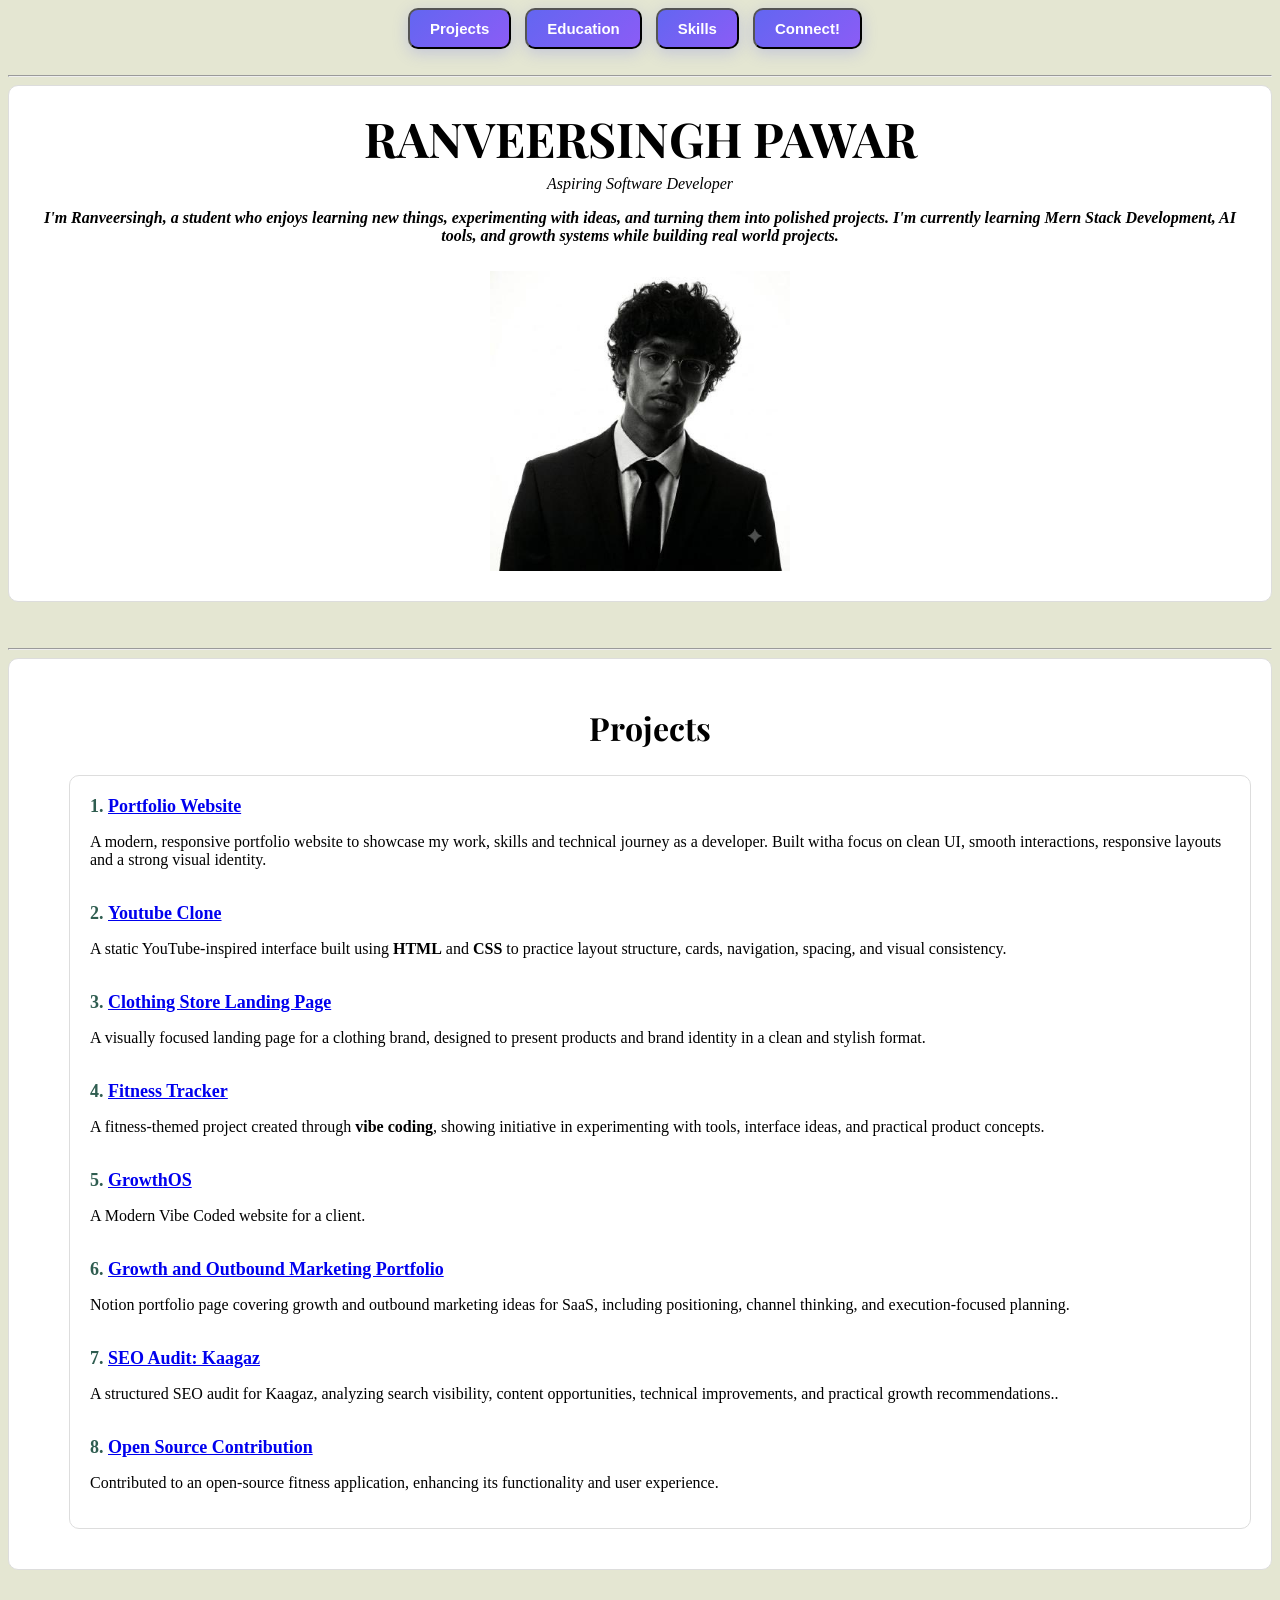
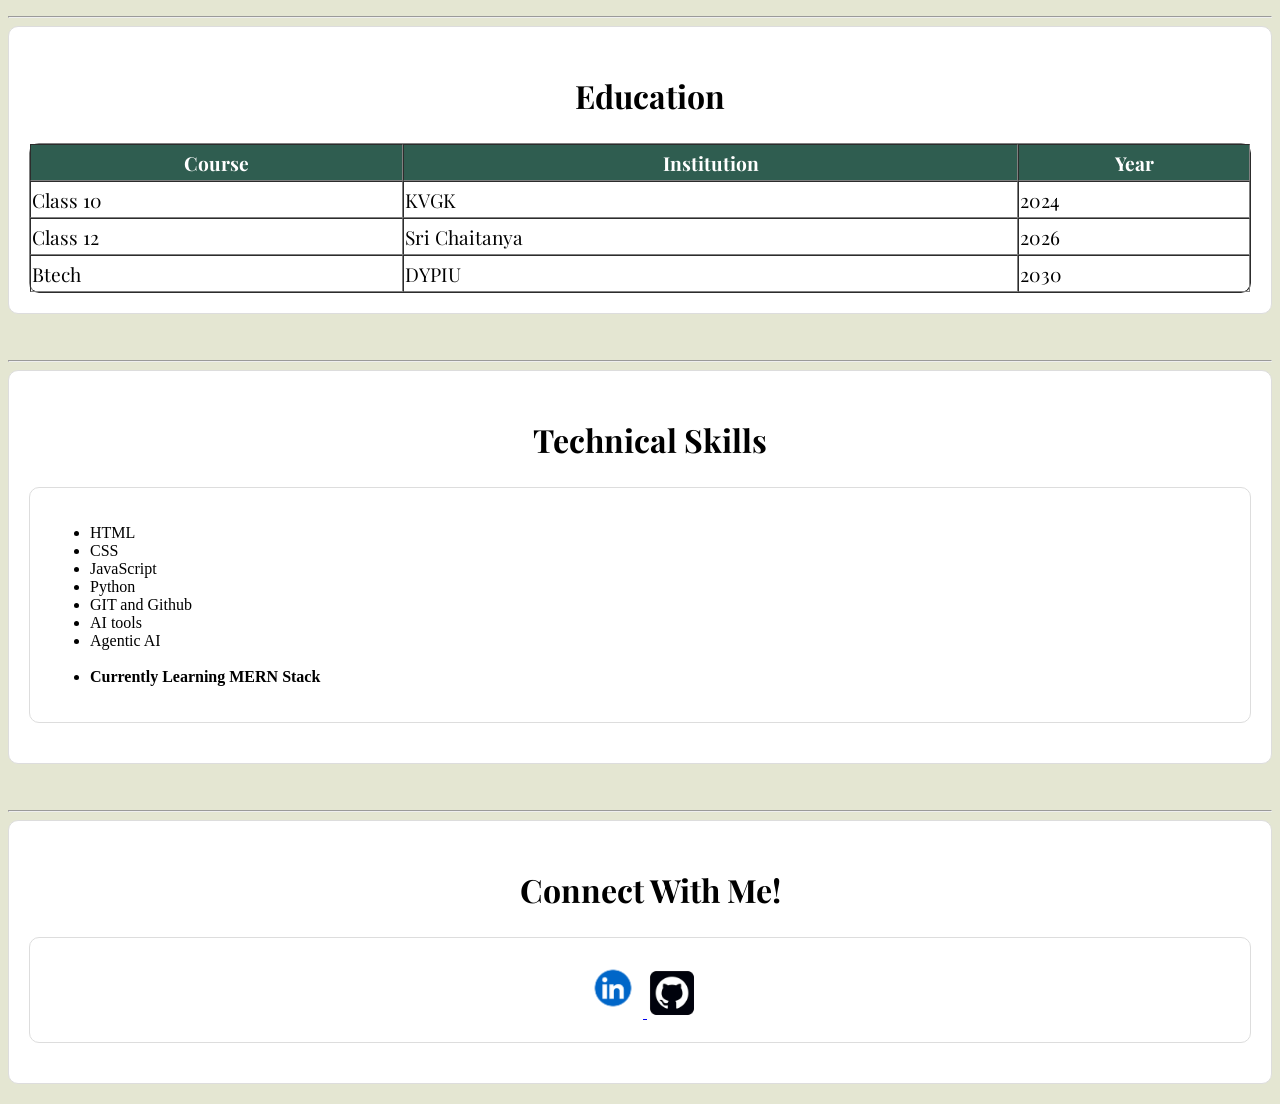
<file: index.html>
<!DOCTYPE html>
<html lang="en">
<head>
    <meta charset="UTF-8">
    <meta name="viewport" content="width=device-width, initial-scale=1.0">
    <title>Ranveer</title>
    <link rel = "stylesheet" href="style.css">
<!-- Font  -->
    <link rel="preconnect" href="https://fonts.googleapis.com">
    <link rel="preconnect" href="https://fonts.gstatic.com" crossorigin>
    <link href="https://fonts.googleapis.com/css2?family=Playfair+Display:ital,wght@0,400..900;1,400..900&family=Roboto:wght@700&display=swap" rel="stylesheet">

    <link rel="preconnect" href="https://fonts.googleapis.com">
    <link rel="preconnect" href="https://fonts.gstatic.com" crossorigin>
    <link href="https://fonts.googleapis.com/css2?family=Archivo+Black&family=Playfair+Display:ital,wght@0,400..900;1,400..900&family=Roboto:wght@700&display=swap" rel="stylesheet">
</head>

<body style="background-color:#e4e6d2">

    <div class="navbar"
        style="text-align: center;">
        <a href="#Projects"><button class="navbutton1">Projects</button></a>
        <a href="#education"><button class="navbutton2">Education</button></a>
        <a href="#skills"><button class="navbutton3">Skills</button></a>
        <a href="#connect"><button class="navbutton4">Connect!</button></a>
    </div>

<br>
<hr>

    <div class="intro">
    <div>
            <h1 style="text-align: center; margin: 0px; font-family: 'Playfair Display', serif; font-size: 3rem;">RANVEERSINGH PAWAR</h1>
    </div>
            <i><p style="margin-top: 5px; text-align: center;">Aspiring Software Developer</p></i>
            <i><p style="margin-top: 5px; text-align: center;"><strong>I'm Ranveersingh, a student who enjoys learning new things, experimenting with ideas, and turning them into polished projects. I'm currently learning Mern Stack Development, AI tools, and growth systems while building real world projects.</strong></p></i>



    <!-- Image -->
    <div class="img">
        <img src="pictures/pfp.jpg" alt="my picture" width="300px" display="block" style="margin-top: 10px; margin-bottom: 10px;">
    </div>
    </div>

<br>
<hr>

    <div class="projects" id="Projects">
        
        <h2 style="text-align: center; margin-left: 20px; font-family: 'Playfair Display', serif; font-size: 2rem;">Projects</h2>
            <ol>
                <div class="ProjectBox" style="border: 1px solid #ddd; padding: 20px; margin-bottom: 20px; border-radius: 10px; background-color: white;">
                <strong><li style="margin-left: 18px; color: #2F5D50; font-size: 18px;"><a href="https://ranveersingh-portfolio.netlify.app/" target="_blank">Portfolio Website</a></li></strong>
                <p style="font-size: 16px;">A modern, responsive portfolio website to showcase my work, skills and technical journey as a developer. Built witha focus on clean UI, smooth interactions, responsive layouts and a strong visual identity.</p>

                <br>

                <strong><li style="margin-left: 18px; color: #2F5D50; font-size: 18px;"><a href="https://ranveersingh66.github.io/youtube-clone/" target="_blank">Youtube Clone</a></li></strong>
                <p style="font-size: 16px;">A static YouTube-inspired interface built using <strong>HTML</strong> and <strong>CSS</strong> to practice layout structure, cards, navigation, spacing, and visual consistency.</p>

                <br>
                
                <strong><li style="margin-left: 18px; color: #2F5D50; font-size: 18px;"><a href="https://ranveersingh66.github.io/yolo-landing-page/" target="_blank">Clothing Store Landing Page</a></li></strong>
                <p style="font-size: 16px;">A visually focused landing page for a clothing brand, designed to present products and brand identity in a clean and stylish format.</p>

                <br>

                <strong><li style="margin-left: 18px; color: #2F5D50; font-size: 18px;"><a href="https://g4ind.onrender.com/" target="_blank">Fitness Tracker</a></li></strong>
                <p style="font-size: 16px;">A fitness-themed project created through <strong>vibe coding</strong>, showing initiative in experimenting with tools, interface ideas, and practical product concepts.</p>
                
                <br>

                <strong><li style="margin-left: 18px; color: #2F5D50; font-size: 18px;"><a href="https://growthos-landing.vercel.app/" target="_blank">GrowthOS</a></li></strong>
                <p style="font-size: 16px;">A Modern Vibe Coded website for a client.</p>

                <br>

                <strong><li style="margin-left: 18px; color: #2F5D50; font-size: 18px;"><a href="https://app.notion.com/p/Growth-Outbound-Marketing-Portfolio-SaaS-3441a36d20898090b098d1244d2fb50f" target="_blank">Growth and Outbound Marketing Portfolio</a></li></strong>
                <p style="font-size: 16px;">Notion portfolio page covering growth and outbound marketing ideas for SaaS, including positioning, channel thinking, and execution-focused planning.</p>
                
                <br>

                <strong><li style="margin-left: 18px; color: #2F5D50; font-size: 18px;"><a href="https://app.notion.com/p/SEO-Audit-Kaagaz-34f1a36d208980f595c8e0271ec9c718" target="_blank">SEO Audit: Kaagaz</a></li></strong>
                <p style="font-size: 16px;">A structured SEO audit for Kaagaz, analyzing search visibility, content opportunities, technical improvements, and practical growth recommendations..</p>

                <br>

                <strong><li style="margin-left: 18px; color: #2F5D50; font-size: 18px;"><a href="https://github.com/ranveersingh66/FitMart" target="_blank">Open Source Contribution</a></li></strong>
                <p style="font-size: 16px;">Contributed to an open-source fitness application, enhancing its functionality and user experience.</p>
                </div>
            </ol>
    </div>

<br>
<hr>

    <div class="education" id="education">
        <h2 style="text-align: center; margin-left: 20px; font-family: 'Playfair Display', serif; font-size: 2rem;">Education</h2>
        <table border style="width: 100%; margin-top: 10px; height: 150px; font-family: 'Playfair Display', serif; font-size: 1.2rem; border-collapse: separate;  border-spacing: 0;  border-radius: 10px;">
        <tr style="background-color: #2F5D50; color: white;">
            <th>Course</th>
            <th>Institution</th>
            <th>Year</th>
        </tr>
        <tr>
            <td>Class 10</td>
            <td>KVGK</td>
            <td>2024</td>
        </tr>
        <tr>
            <td>Class 12</td>
            <td>Sri Chaitanya</td>
            <td>2026</td>
        </tr>
        <tr>
            <td>Btech</td>
            <td>DYPIU</td>
            <td>2030</td>
        </tr>
        
        </table>
    </div>

<br>
<hr>

    <div class="skills" id="skills">
        <h2 style="text-align: center; margin-left: 20px; font-family: 'Playfair Display', serif; font-size: 2rem;">Technical Skills</h2>

        <div style="border: 1px solid #ddd; padding: 20px; margin-bottom: 20px; border-radius: 10px; background-color: white;">
        <ul>
            <li>HTML</li>
            <li>CSS</li>
            <li>JavaScript</li>
            <li>Python</li>
            <li>GIT and Github</li>
            <li>AI tools</li>
            <li>Agentic AI</li> <br>
            <strong><li>Currently Learning MERN Stack</li></strong>
        </ul>
        </div>

    </div>

<br>
<hr>

    <div class="connect" id="connect">
        <h2 style="text-align: center; margin-left: 20px; font-family: 'Playfair Display', serif; font-size: 2rem;">Connect With Me!</h2>

        <div style="text-align: center; border: 1px solid #ddd; padding: 20px; margin-bottom: 20px; border-radius: 10px; background-color: white;">
        <a href="https://www.linkedin.com/in/ranveersingh-pawar-044969396?utm_source=share_via&utm_content=profile&utm_medium=member_android" target="_blank">
        <img src="pictures/linkedin.webp" width="60px" style="border-radius: 5px;" style="display: block;">
        </a>

        <a href="https://github.com/ranveersingh66" target="_blank">
        <img src="pictures/github.webp" width="50px" style="border-radius: 5px;" style="display: block;">
        </a>
        </div>

    </div>

</body>
</html>
</file>
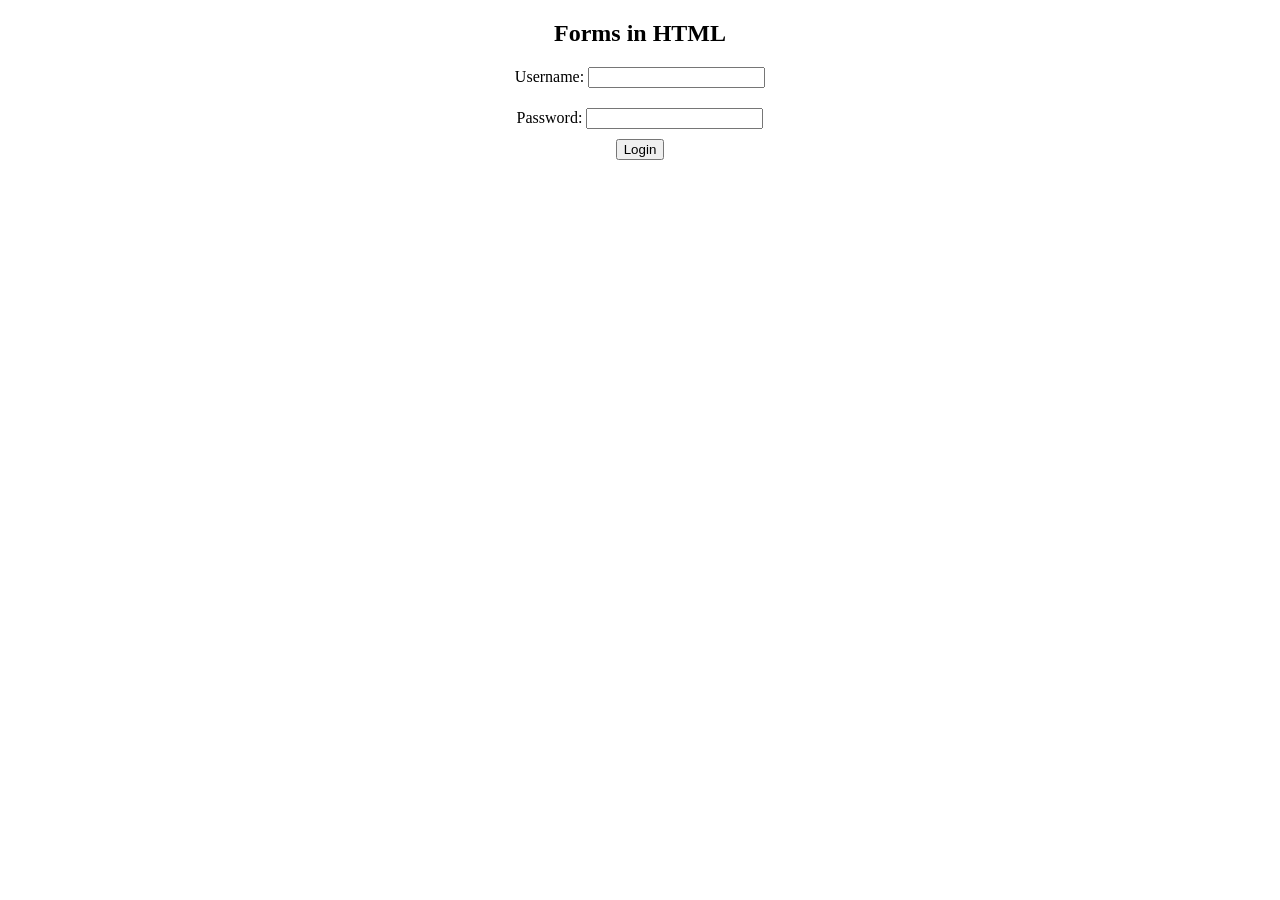
<file: Forms/index.html>
<!DOCTYPE html>
<html lang="en">
<head>
  <meta charset="UTF-8">
  <meta name="viewport" content="width=device-width, initial-scale=1.0">
  <title>Document</title>
</head>
<body>

<div style="text-align: center; display: block;">
    <h2>Forms in HTML</h2>
  <form action="" method="get" class="form-example">

  <div style="margin-bottom: 20px;">
    <label for="name">Username: </label>
    <input type="text" name="name" required/>
  </div>

  <div style="margin-bottom: 10px;">
    <label for="text">Password: </label>
    <input type="text" name="email" id="pass" required/>
  </div>

  <div>
    <input type="submit" value="Login" />
  </div>
</div>


</form>
</body>
</html>
</file>
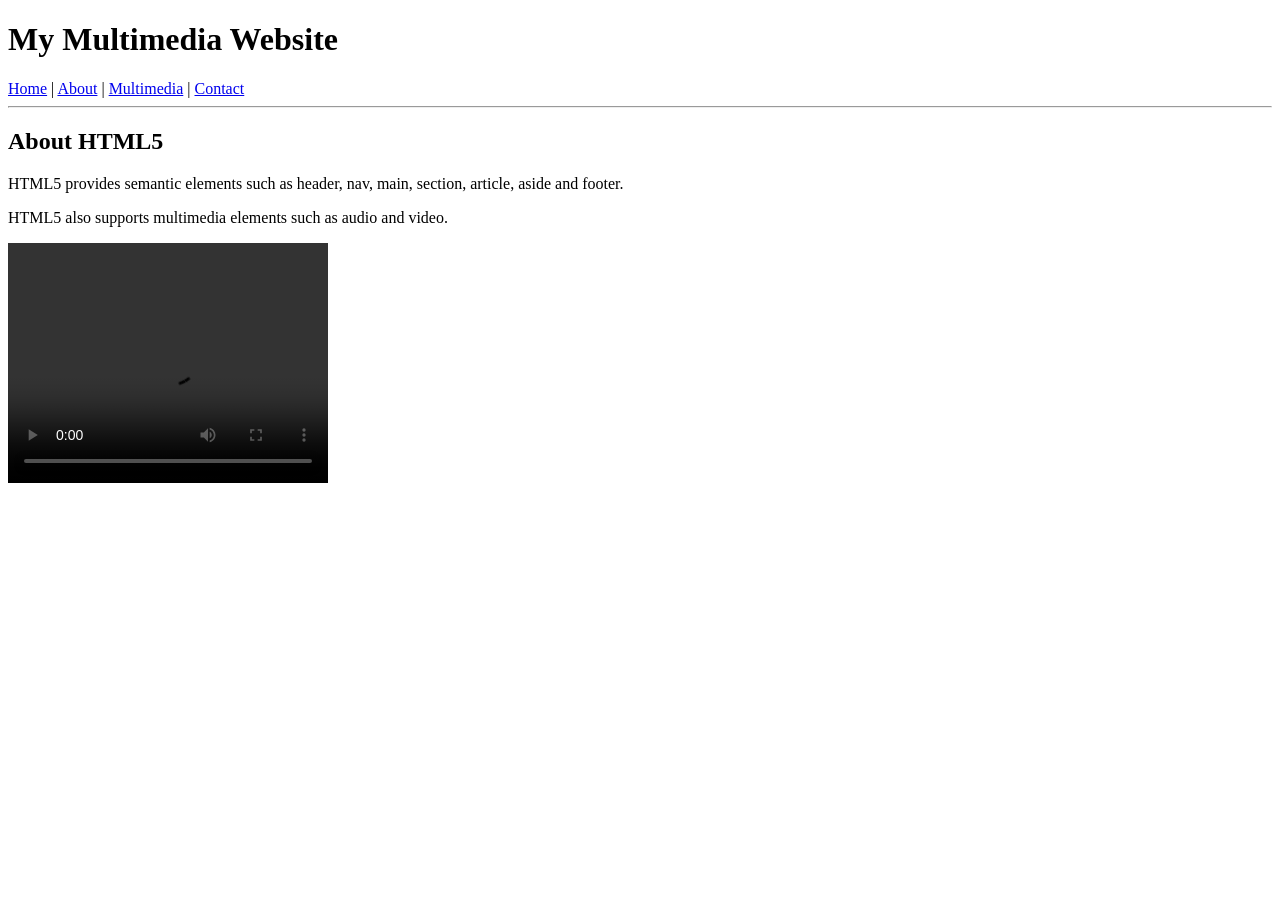
<file: semantic tags/index.html>
<!DOCTYPE html>
<html lang="en">
<head>
    <meta charset="UTF-8">
    <meta name="viewport" content="width=device-width, initial-scale=1.0">
    <title>About - My Multimedia Website</title>
</head>

<body>

    <header>
        <h1>My Multimedia Website</h1>
    </header>

    <nav>
        <a href="Home.html">Home</a> |
        <a href="About.html">About</a> |
        <a href="Multimedia.html">Multimedia</a> |
        <a href="Contact.html">Contact</a>
    </nav>

    <hr>

    <main>
        <article>
            <h2>About HTML5</h2>

            <p>
                HTML5 provides semantic elements such as
                header, nav, main, section, article, aside and footer.
            </p>

            <p>
                HTML5 also supports multimedia elements such as
                audio and video.
            </p>
        </article>
    </main>

    <video width="320" height="240" controls>
      <source src="mov.mp4" type="video/mp4">
      Your browser does not support the video tag.
    </video>

</body>
</html>
</file>
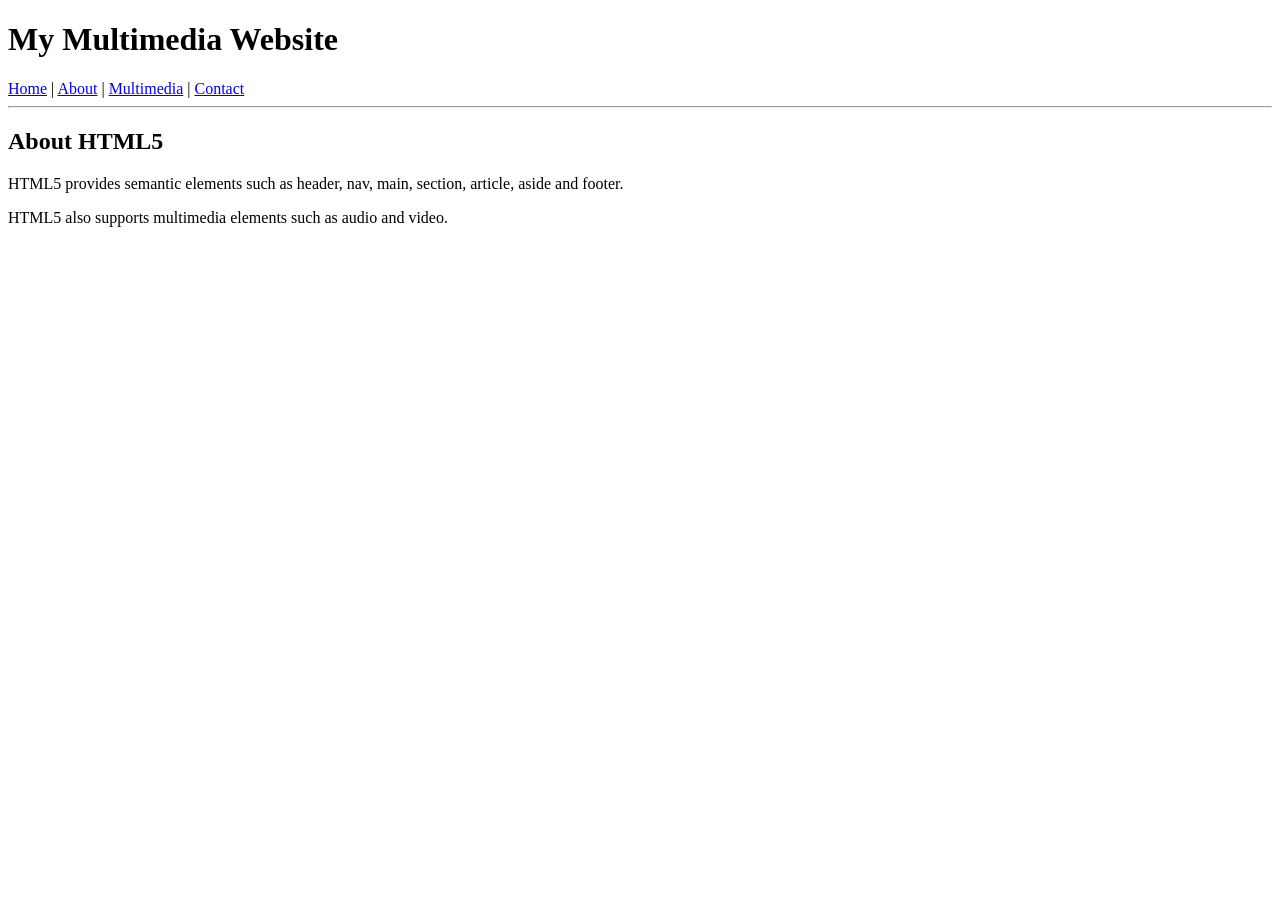
<file: Forms/semantic tags/index.html>
<!DOCTYPE html>
<html lang="en">
<head>
    <meta charset="UTF-8">
    <meta name="viewport" content="width=device-width, initial-scale=1.0">
    <title>About - My Multimedia Website</title>
</head>

<body>
 
    <header>
        <h1>My Multimedia Website</h1>
    </header>

    <nav>
        <a href="Home.html">Home</a> |
        <a href="About.html">About</a> |
        <a href="Multimedia.html">Multimedia</a> |
        <a href="Contact.html">Contact</a>
    </nav>

    <hr>

    <main>
        <article>
            <h2>About HTML5</h2>

            <p>
                HTML5 provides semantic elements such as
                header, nav, main, section, article, aside and footer.
            </p>

            <p>
                HTML5 also supports multimedia elements such as
                audio and video.
            </p>
        </article>
    </main>
</file>
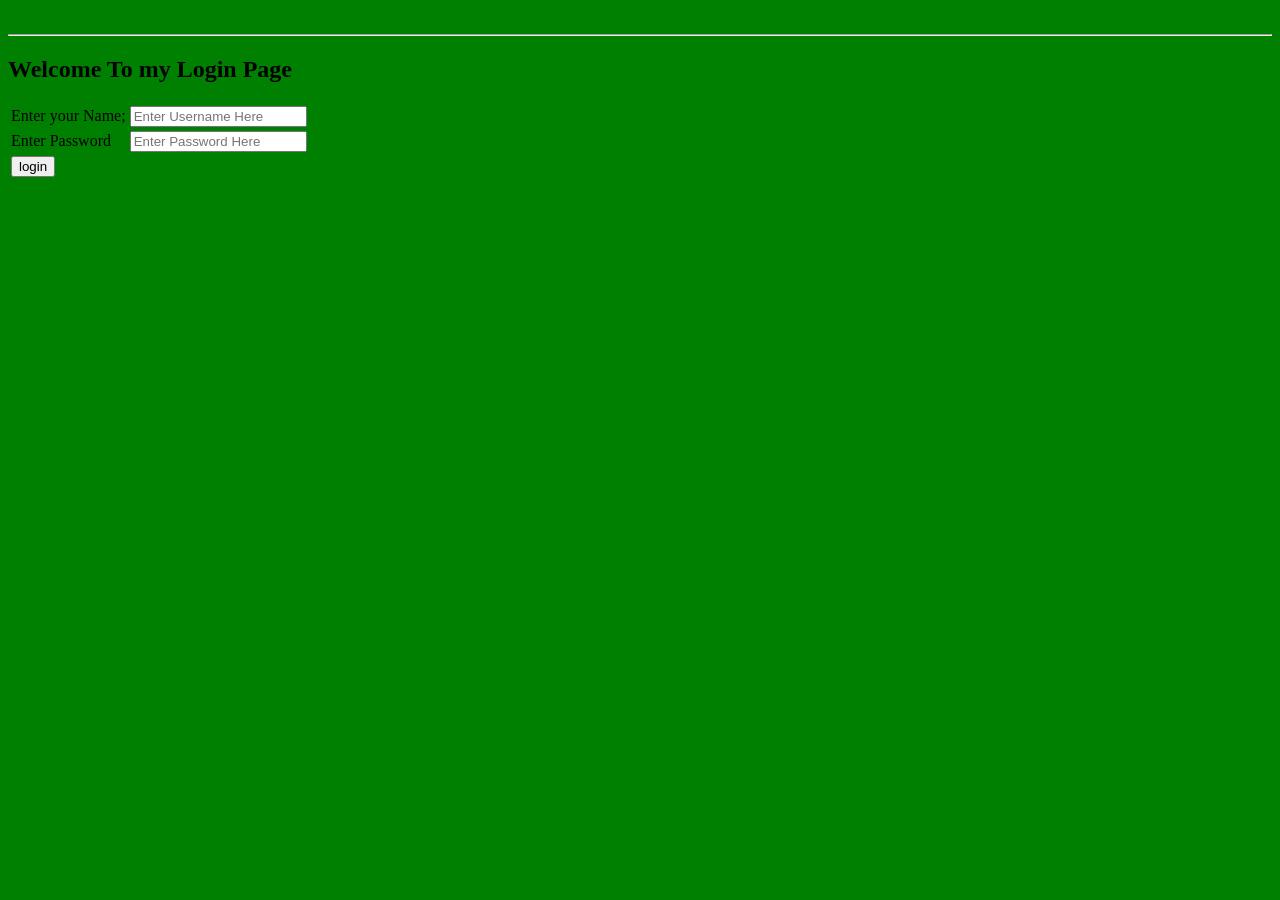
<file: Forms/new.html>
<!DOCTYPE html>
<html lang="en">
<head>
  <meta charset="UTF-8">
  <meta name="viewport" content="width=device-width, initial-scale=1.0">
  <title>Login</title>
</head>

<body bgcolor=green>
  <br><hr>
  <h2>Welcome To my Login Page</h2>

  <table>
    <tr>
      <td>Enter your Name;</td>
    
      <td><input type=text placeholder="Enter Username Here"></td>
    </tr>

        <tr>
      <td>Enter Password</td>
    
      <td><input type=text placeholder="Enter Password Here"></td>
    </tr>

  <tr>
    <td>
      <input type= Submit value=login>
      
    </td>
  </tr>
  </table>
</body>
</html>
</file>
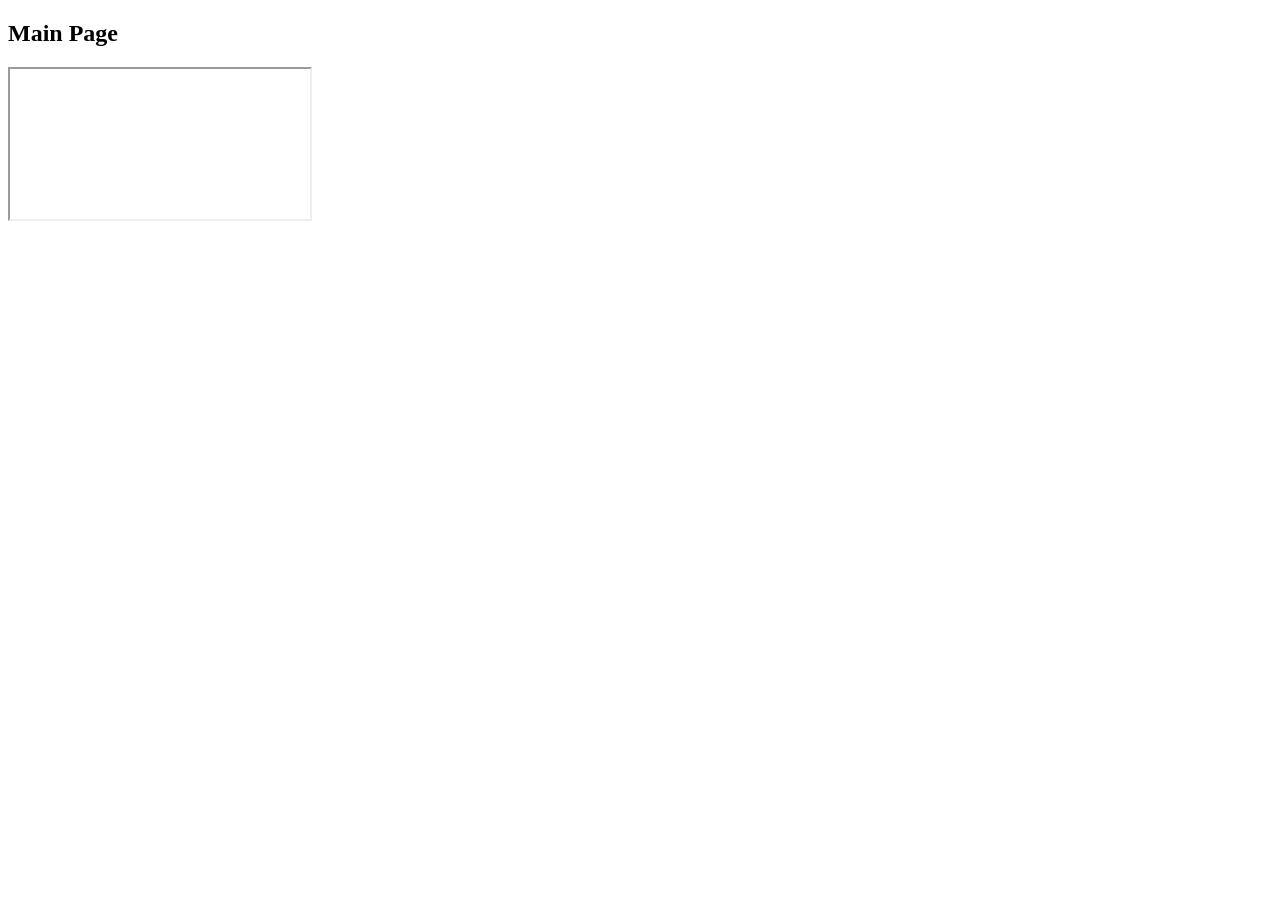
<file: Frames/main.html>
<!DOCTYPE html>
<html lang="en">
<head>
  <meta charset="UTF-8">
  <meta name="viewport" content="width=device-width, initial-scale=1.0">
  <title>frames</title>
  <link rel="stylesheet" href="style.css">
</head>
<body>
  <h2>Main Page</h2>
  <iframe src="page.html" class="frame1"></iframe>
</body>
</html>
</file>
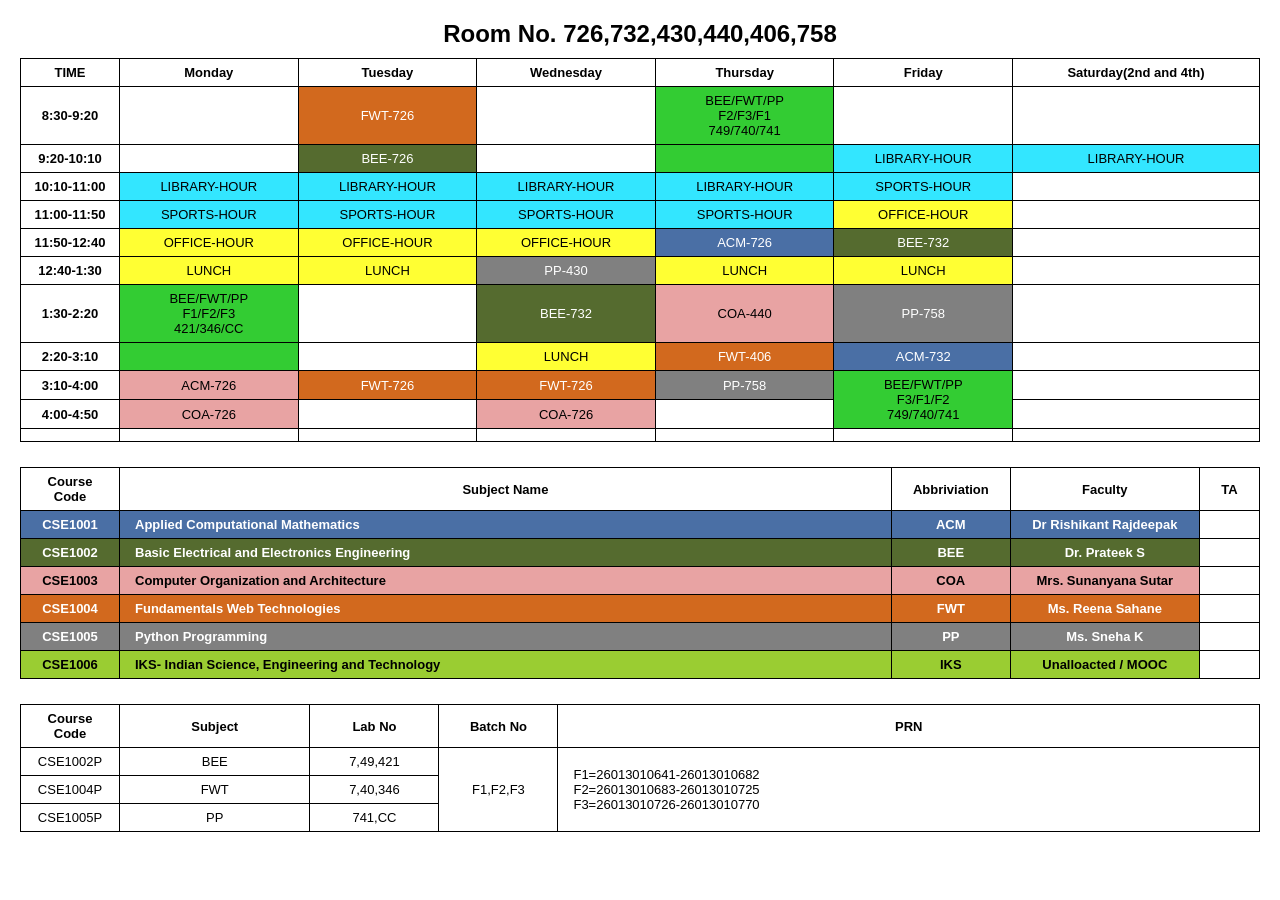
<file: Timetable/timetable.html>
<!DOCTYPE html>
<html lang="en">
<head>
<meta charset="UTF-8">
<title>Class Timetable</title>
<link rel="stylesheet" href="style.css">
</head>
<body>

<h2>Room No. 726,732,430,440,406,758</h2>

<table>
  <tr>
    <th class="time-col">TIME</th>
    <th>Monday</th>
    <th>Tuesday</th>
    <th>Wednesday</th>
    <th>Thursday</th>
    <th>Friday</th>
    <th>Saturday(2nd and&nbsp;4th)</th>
  </tr>
  <tr>
    <td class="time-col">8:30-9:20</td>
    <td class="empty"></td>
    <td class="fwt">FWT-726</td>
    <td class="empty"></td>
    <td class="beefwtpp">BEE/FWT/PP<br>F2/F3/F1<br>749/740/741</td>
    <td class="empty"></td>
    <td class="empty"></td>
  </tr>
  <tr>
    <td class="time-col">9:20-10:10</td>
    <td class="empty"></td>
    <td class="bee">BEE-726</td>
    <td class="empty"></td>
    <td class="beefwtpp"></td>
    <td class="library">LIBRARY-HOUR</td>
    <td class="library">LIBRARY-HOUR</td>
  </tr>
  <tr>
    <td class="time-col">10:10-11:00</td>
    <td class="library">LIBRARY-HOUR</td>
    <td class="library">LIBRARY-HOUR</td>
    <td class="library">LIBRARY-HOUR</td>
    <td class="library">LIBRARY-HOUR</td>
    <td class="sports">SPORTS-HOUR</td>
    <td class="empty"></td>
  </tr>
  <tr>
    <td class="time-col">11:00-11:50</td>
    <td class="sports">SPORTS-HOUR</td>
    <td class="sports">SPORTS-HOUR</td>
    <td class="sports">SPORTS-HOUR</td>
    <td class="sports">SPORTS-HOUR</td>
    <td class="office">OFFICE-HOUR</td>
    <td class="empty"></td>
  </tr>
  <tr>
    <td class="time-col">11:50-12:40</td>
    <td class="office">OFFICE-HOUR</td>
    <td class="office">OFFICE-HOUR</td>
    <td class="office">OFFICE-HOUR</td>
    <td class="acm">ACM-726</td>
    <td class="bee">BEE-732</td>
    <td class="empty"></td>
  </tr>
  <tr>
    <td class="time-col">12:40-1:30</td>
    <td class="lunch">LUNCH</td>
    <td class="lunch">LUNCH</td>
    <td class="pp">PP-430</td>
    <td class="lunch">LUNCH</td>
    <td class="lunch">LUNCH</td>
    <td class="empty"></td>
  </tr>
  <tr>
    <td class="time-col">1:30-2:20</td>
    <td class="beefwtpp">BEE/FWT/PP<br>F1/F2/F3<br>421/346/CC</td>
    <td class="empty"></td>
    <td class="bee">BEE-732</td>
    <td class="coa">COA-440</td>
    <td class="pp">PP-758</td>
    <td class="empty"></td>
  </tr>
  <tr>
    <td class="time-col">2:20-3:10</td>
    <td class="beefwtpp" style="border-top:none;"></td>
    <td class="empty"></td>
    <td class="lunch">LUNCH</td>
    <td class="fwt">FWT-406</td>
    <td class="acm">ACM-732</td>
    <td class="empty"></td>
  </tr>
  <tr>
    <td class="time-col">3:10-4:00</td>
    <td class="coa">ACM-726</td>
    <td class="fwt">FWT-726</td>
    <td class="fwt">FWT-726</td>
    <td class="pp">PP-758</td>
    <td class="beefwtpp" rowspan="2">BEE/FWT/PP<br>F3/F1/F2<br>749/740/741</td>
    <td class="empty"></td>
  </tr>
  <tr>
    <td class="time-col">4:00-4:50</td>
    <td class="coa">COA-726</td>
    <td class="empty"></td>
    <td class="coa">COA-726</td>
    <td class="empty"></td>
    <td class="empty"></td>
  </tr>
  <tr>
    <td class="time-col"></td>
    <td class="empty"></td>
    <td class="empty"></td>
    <td class="empty"></td>
    <td class="empty"></td>
    <td class="empty"></td>
    <td class="empty"></td>
  </tr>
</table>

<table>
  <tr>
    <th style="width:90px;">Course<br>Code</th>
    <th>Subject Name</th>
    <th style="width:110px;">Abbriviation</th>
    <th style="width:180px;">Faculty</th>
    <th>TA</th>
  </tr>
  <tr class="subj-row">
    <td class="code-acm">CSE1001</td>
    <td class="code-acm text-left">Applied Computational Mathematics</td>
    <td class="code-acm">ACM</td>
    <td class="code-acm">Dr Rishikant Rajdeepak</td>
    <td></td>
  </tr>
  <tr class="subj-row">
    <td class="code-bee">CSE1002</td>
    <td class="code-bee text-left">Basic Electrical and Electronics Engineering</td>
    <td class="code-bee">BEE</td>
    <td class="code-bee">Dr. Prateek S</td>
    <td></td>
  </tr>
  <tr class="subj-row">
    <td class="code-coa">CSE1003</td>
    <td class="code-coa text-left">Computer Organization and Architecture</td>
    <td class="code-coa">COA</td>
    <td class="code-coa">Mrs. Sunanyana Sutar</td>
    <td></td>
  </tr>
  <tr class="subj-row">
    <td class="code-fwt">CSE1004</td>
    <td class="code-fwt text-left">Fundamentals Web Technologies</td>
    <td class="code-fwt">FWT</td>
    <td class="code-fwt">Ms. Reena Sahane</td>
    <td></td>
  </tr>
  <tr class="subj-row">
    <td class="code-pp">CSE1005</td>
    <td class="code-pp text-left">Python Programming</td>
    <td class="code-pp">PP</td>
    <td class="code-pp">Ms. Sneha K</td>
    <td></td>
  </tr>
  <tr class="subj-row">
    <td class="code-iks">CSE1006</td>
    <td class="code-iks text-left">IKS- Indian Science, Engineering and Technology</td>
    <td class="code-iks">IKS</td>
    <td class="code-iks">Unalloacted / MOOC</td>
    <td></td>
  </tr>
</table>

<table>
  <tr>
    <th style="width:90px;">Course<br>Code</th>
    <th>Subject</th>
    <th style="width:120px;">Lab No</th>
    <th style="width:110px;">Batch No</th>
    <th>PRN</th>
  </tr>
  <tr>
    <td>CSE1002P</td>
    <td>BEE</td>
    <td>7,49,421</td>
    <td rowspan="3">F1,F2,F3</td>
    <td rowspan="3" class="text-left">
      F1=26013010641-26013010682<br>
      F2=26013010683-26013010725<br>
      F3=26013010726-26013010770
    </td>
  </tr>
  <tr>
    <td>CSE1004P</td>
    <td>FWT</td>
    <td>7,40,346</td>
  </tr>
  <tr>
    <td>CSE1005P</td>
    <td>PP</td>
    <td>741,CC</td>
  </tr>
</table>

</body>
</html>
</file>
<file: style.css>
.navbutton1{
  display: inline-flex;
  align-items: center;
  gap: 8px;

  padding: 10px 20px;
  border-radius: 10px;

  background: linear-gradient(135deg, #6366f1, #8b5cf6);
  color: white;

  font-size: 15px;
  font-weight: 600;
  text-decoration: none;

  box-shadow: 0 4px 15px rgba(99, 102, 241, 0.25);
  margin-right: 10px;
}

.navbutton2{
  display: inline-flex;
  align-items: center;
  gap: 8px;

  padding: 10px 20px;
  border-radius: 10px;

  background: linear-gradient(135deg, #6366f1, #8b5cf6);
  color: white;

  font-size: 15px;
  font-weight: 600;
  text-decoration: none;

  box-shadow: 0 4px 15px rgba(99, 102, 241, 0.25);
  margin-right: 10px;
}

.navbutton3{
  display: inline-flex;
  align-items: center;
  gap: 8px;

  padding: 10px 20px;
  border-radius: 10px;

  background: linear-gradient(135deg, #6366f1, #8b5cf6);
  color: white;

  font-size: 15px;
  font-weight: 600;
  text-decoration: none;

  box-shadow: 0 4px 15px rgba(99, 102, 241, 0.25);
  margin-right: 10px;
}

.navbutton4{
  display: inline-flex;
  align-items: center;
  gap: 8px;

  padding: 10px 20px;
  border-radius: 10px;

  background: linear-gradient(135deg, #6366f1, #8b5cf6);
  color: white;

  font-size: 15px;
  font-weight: 600;
  text-decoration: none;

  box-shadow: 0 4px 15px rgba(99, 102, 241, 0.25);
  margin-right: 10px;
}

.img {
  display: flex;
  justify-content: center;
  margin-top: 5px;
}

.projects {
    border: 1px solid #ddd;     
    padding: 20px;             
    margin-bottom: 20px;        
    border-radius: 10px;        
    background-color: white;    
}

.intro {
    border: 1px solid #ddd;     
    padding: 20px;             
    margin-bottom: 20px;        
    border-radius: 10px;        
    background-color: white; 
}

.education {
    border: 1px solid #ddd;     
    padding: 20px;             
    margin-bottom: 20px;        
    border-radius: 10px;        
    background-color: white; 
}

.skills {
    border: 1px solid #ddd;     
    padding: 20px;             
    margin-bottom: 20px;        
    border-radius: 10px;        
    background-color: white; 
}

.connect {
    border: 1px solid #ddd;     
    padding: 20px;             
    margin-bottom: 20px;        
    border-radius: 10px;        
    background-color: white; 
}
</file>
<file: Frames/style.css>
.frame1 {
  src:url(https://www.openstreetmap.org/export/embed.html?bbox=-0.004017949104309083%2C51.47612752641776%2C0.00030577182769775396%2C51.478569861898606&amp;layer=mapnik)
}
</file>
<file: Timetable/style.css>
body {
  font-family: Arial, Helvetica, sans-serif;
  background: #fff;
  margin: 20px;
}
h2 {
  text-align: center;
  margin-bottom: 10px;
}
table {
  border-collapse: collapse;
  width: 100%;
  margin-bottom: 25px;
}
td, th {
  border: 1px solid #000;
  text-align: center;
  padding: 6px 4px;
  font-size: 13px;
  vertical-align: middle;
}
th {
  background: #fff;
  font-weight: bold;
}
.time-col {
  font-weight: bold;
  width: 90px;
}
.library { background: #33e6ff; }
.sports  { background: #33e6ff; }
.office  { background: #ffff33; }
.lunch   { background: #ffff33; }
.fwt     { background: #d2691e; color: #fff; }
.bee     { background: #556b2f; color: #fff; }
.beefwtpp{ background: #33cc33; }
.acm     { background: #4a6fa5; color: #fff; }
.pp      { background: #808080; color: #fff; }
.coa     { background: #e8a3a3; }
.empty   { background: #fff; }

.code-acm { background:#4a6fa5; color:#fff; font-weight:bold; }
.code-bee { background:#556b2f; color:#fff; font-weight:bold; }
.code-coa { background:#e8a3a3; font-weight:bold; }
.code-fwt { background:#d2691e; color:#fff; font-weight:bold; }
.code-pp  { background:#808080; color:#fff; font-weight:bold; }
.code-iks { background:#9acd32; font-weight:bold; }

.subj-row td:first-child { font-weight:bold; }

.text-left {
  text-align: left;
  padding-left: 15px;
}
</file>
